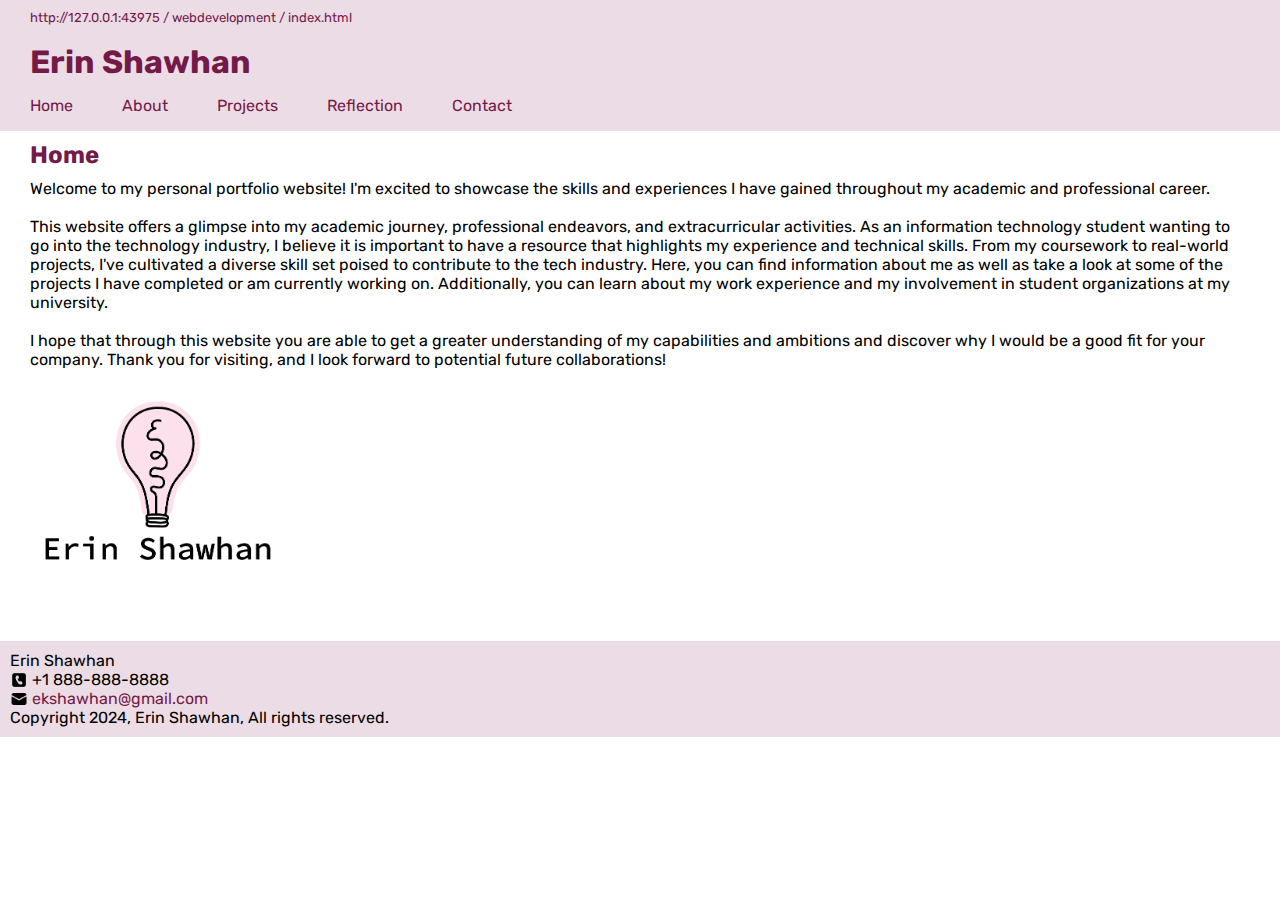
<file: webdevelopment/index.html>
<!DOCTYPE html>
<html lang="en-US">
    <head>
    <!--
    Title: Home Page
    Use: Provide an introduction to the website for users
    Author: Erin Shawhan
    School/Term: University of Missouri - Spring 2024
    Developed: 5/3/24
    Tested: 5/3/24
    -->
        <meta charset="utf-8">
        <title>Home</title>
        <link rel="stylesheet" href="style.css">
        <link rel="stylesheet" href="nav.css">
        <meta name="viewport" content="width=device-width, initial-scale=1">
        <link rel="icon" href="logo2.png" type="image/x-icon">
    </head>
    <body>
        <div class="breadcrumbs">
            <SCRIPT LANGUAGE="JavaScript">
                //Bread crumb script - Kevin Lynn Brown
                //Duplicate directory names bug fix by JavaScriptKit.com
                //Visit JavaScript Kit (http://javascriptkit.com) for script
                
                var path = "";
                var href = document.location.href;
                var s = href.split("/");
                for (var i=2;i<(s.length-1);i++) {
                path+="<A HREF=\""+href.substring(0,href.indexOf("/"+s[i])+s[i].length+1)+"/\">"+s[i]+"</A> / ";
                }
                i=s.length-1;
                path+="<A HREF=\""+href.substring(0,href.indexOf(s[i])+s[i].length)+"\">"+s[i]+"</A>";
                var url = window.location.protocol + "//" + path;
                document.writeln(url);
            </script>
        </div>
        <div class="head">
            <header>
                <h1 class="title">Erin Shawhan</h1>
            </header>
            <input type="checkbox" id="menu-toggle">
            <label for="menu-toggle" id="menu-icon">&#9776;</label>
            <nav id="menu">
                <ul>
                    <li><a href="index.html">Home</a></li>
                    <li><a href="about.html">About</a></li>
                    <li><a href="projects.html">Projects</a>
                    <ul>
                        <li class="dropdown"><a href="projects.html#game">Game</a></li>
                        <li class="dropdown"><a href="projects.html#poster">Poster</a></li>
                        <li class="dropdown"><a href="projects.html#animation">Animation</a></li>
                    </ul>
                    </li>
                    <li><a href="reflection.html">Reflection</a></li>
                    <li><a href="contact.html">Contact</a></li>
                </ul>
            </nav>
        </div>
        <main>
                <h2 class="home-title">Home</h2>
                <p class="home-paragraph">
                    Welcome to my personal portfolio website! I'm excited to showcase 
                    the skills and experiences I have gained throughout my academic and 
                    professional career.<br><br>This website offers a glimpse into my academic 
                    journey, professional endeavors, and extracurricular activities. As 
                    an information technology student wanting to go into the technology 
                    industry, I believe it is important to have a resource that 
                    highlights my experience and technical skills. From my coursework 
                    to real-world projects, I've cultivated a diverse skill set poised 
                    to contribute to the tech industry. Here, you can find information 
                    about me as well as take a look at some of the projects I have 
                    completed or am currently working on. Additionally, you can learn 
                    about my work experience and my involvement in student organizations 
                    at my university.<br><br>I hope that through this website you are able to 
                    get a greater understanding of my capabilities and ambitions and 
                    discover why I would be a good fit for your company. Thank you for 
                    visiting, and I look forward to potential future collaborations!
                </p>
                <br>
                <img src="logo-with-name.png" width="280" height="160" class="logo" alt="personal logo">
        </main>
        <footer>
            <p>Erin Shawhan<br>
                <img class="icon" src="icons8-call-squared-48.png" alt="" height="18" width="18">
                +1 888-888-8888<br>
                <img class="icon" src="icons8-email-48.png" alt="" height="18" width="18">
            <a href="mailto:ekshawhan@gmail.com">ekshawhan@gmail.com</a><br>
            Copyright 2024, Erin Shawhan, All rights reserved.</p>
        </footer>
    </body>
</html>
</file>
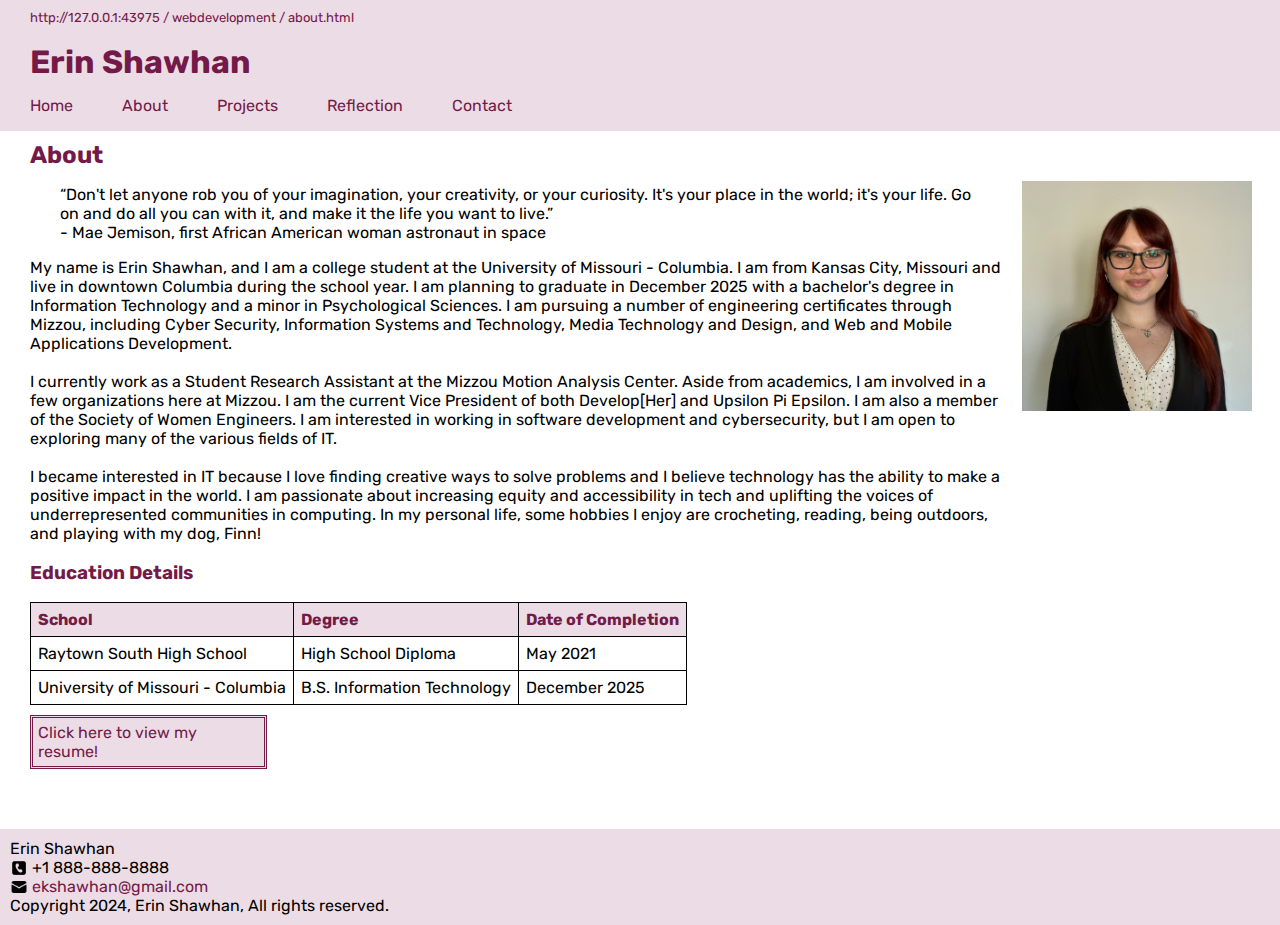
<file: webdevelopment/about.html>
<!DOCTYPE html>
<html lang="en-US">
    <head>
        <!--
        Title: About Page
        Use: Introduce myself
        Author: Erin Shawhan
        School/Term: University of Missouri - Spring 2024
        Developed: 5/3/24
        Tested: 5/3/24
        -->
        <meta charset="utf-8">
        <meta http-equiv="X-UA-Compatible" content="IE=edge">
        <title>About</title>
        <meta name="viewport" content="width=device-width, initial-scale=1">
        <link rel="stylesheet" href="style.css">
        <link rel="stylesheet" href="nav.css">
        <link rel="icon" href="logo2.png" type="image/x-icon">
    </head>
    <body>
        <div class="breadcrumbs">
            <SCRIPT LANGUAGE="JavaScript">
                //Bread crumb script - Kevin Lynn Brown
                //Duplicate directory names bug fix by JavaScriptKit.com
                //Visit JavaScript Kit (http://javascriptkit.com) for script
                
                var path = "";
                var href = document.location.href;
                var s = href.split("/");
                for (var i=2;i<(s.length-1);i++) {
                path+="<A HREF=\""+href.substring(0,href.indexOf("/"+s[i])+s[i].length+1)+"/\">"+s[i]+"</A> / ";
                }
                i=s.length-1;
                path+="<A HREF=\""+href.substring(0,href.indexOf(s[i])+s[i].length)+"\">"+s[i]+"</A>";
                var url = window.location.protocol + "//" + path;
                document.writeln(url);
            </script>
        </div>
        <div class="head">
            <header>
                <h1 class="title">Erin Shawhan</h1>
            </header>
            <input type="checkbox" id="menu-toggle">
            <label for="menu-toggle" id="menu-icon">&#9776;</label>
            <nav id="menu">
                <ul>
                    <li><a href="index.html">Home</a></li>
                    <li><a href="about.html">About</a></li>
                    <li><a href="projects.html">Projects</a>
                    <ul>
                        <li class="dropdown"><a href="projects.html#game">Game</a></li>
                        <li class="dropdown"><a href="projects.html#poster">Poster</a></li>
                        <li class="dropdown"><a href="projects.html#animation">Animation</a></li>
                    </ul>
                    </li>
                    <li><a href="reflection.html">Reflection</a></li>
                    <li><a href="contact.html">Contact</a></li>
                </ul>
            </nav>
        </div>
        <main>
            <div class="about-container">
                <div class="about-text">
                    <h2>About</h2>
                    <blockquote cite="https://yourstory.com/herstory/2019/11/inspirational-quotes-women-stemm-sheryl-sandberg">
                        “Don't let anyone rob you of your imagination, your creativity, or your 
                        curiosity. It's your place in the world; it's your life. Go on and do all 
                        you can with it, and make it the life you want to live.”  <br>- Mae Jemison, 
                        first African American woman astronaut in space
                    </blockquote>
                    <p>My name is Erin Shawhan, and I am a college student at the 
                        University of Missouri - Columbia. I am from Kansas City, Missouri and live 
                        in downtown Columbia during the school year. I am planning to 
                        graduate in December 2025 with a bachelor's degree in Information 
                        Technology and a minor in Psychological Sciences. I am pursuing 
                        a number of engineering certificates through Mizzou, including Cyber Security, 
                        Information Systems and Technology, Media Technology and Design, 
                        and Web and Mobile Applications Development.<br><br>I currently work as 
                        a Student Research Assistant at the Mizzou Motion Analysis Center. 
                        Aside from academics, I am involved in a few organizations here at 
                        Mizzou. I am the current Vice President of both Develop[Her] and 
                        Upsilon Pi Epsilon. I am also a member of the Society of Women 
                        Engineers. I am interested in working in software development and 
                        cybersecurity, but I am open to exploring many of the various fields 
                        of IT.<br><br>I became interested in IT because I love finding creative 
                        ways to solve problems and I believe technology has the ability to 
                        make a positive impact in the world. I am passionate about 
                        increasing equity and accessibility in tech and uplifting the 
                        voices of underrepresented communities in computing. In my personal 
                        life, some hobbies I enjoy are crocheting, reading, being outdoors, and playing with my dog, 
                        Finn!
                    </p>
                    <h3>Education Details</h3>
                    <table>
                        <tr>
                            <th>School</th>
                            <th>Degree</th>
                            <th>Date of Completion</th>
                        </tr>
                        <tr>
                            <td>Raytown South High School</td>
                            <td>High School Diploma</td>
                            <td>May 2021</td>
                        </tr>
                        <tr>
                            <td>University of Missouri - Columbia</td>
                            <td>B.S. Information Technology</td>
                            <td>December 2025</td>
                        </tr>
                    </table>
                    <div class="resume">
                        <a href="resume.pdf" target="_blank">Click here to view my resume!</a>
                    </div>
                </div>
                <div class="about-media">
                    <img src="headshot.jpg" alt="" class="photo-of-me" width="230" height="230"><br>
                    <iframe class="video-resume" width="560" height="315" src="https://www.youtube.com/embed/NOb4KvEsiLU?si=GkOu9vaC4Pfd_yUj" title="YouTube video player" allow="accelerometer; autoplay; clipboard-write; encrypted-media; gyroscope; picture-in-picture; web-share" allowfullscreen></iframe>
                </div>
            </div>
            <div class="education-details">
                <p><b>Education Details</b></p>
                <ul class="ed-list">
                    <li>University of Missouri - Columbia</li>
                    <li>Graduating May 2025</li>
                    <li>BS in Information Technology</li>
                    <li>Minor in Psychological Sciences</li>
                </ul>
            </div>
        </main>
        <footer>
            <p>Erin Shawhan<br>
                <img class="icon" src="icons8-call-squared-48.png" alt="" height="18" width="18">
                +1 888-888-8888<br>
                <img class="icon" src="icons8-email-48.png" alt="" height="18" width="18">
            <a href="mailto:ekshawhan@gmail.com">ekshawhan@gmail.com</a><br>
            Copyright 2024, Erin Shawhan, All rights reserved.</p>
        </footer>
    </body>
</html>
</file>
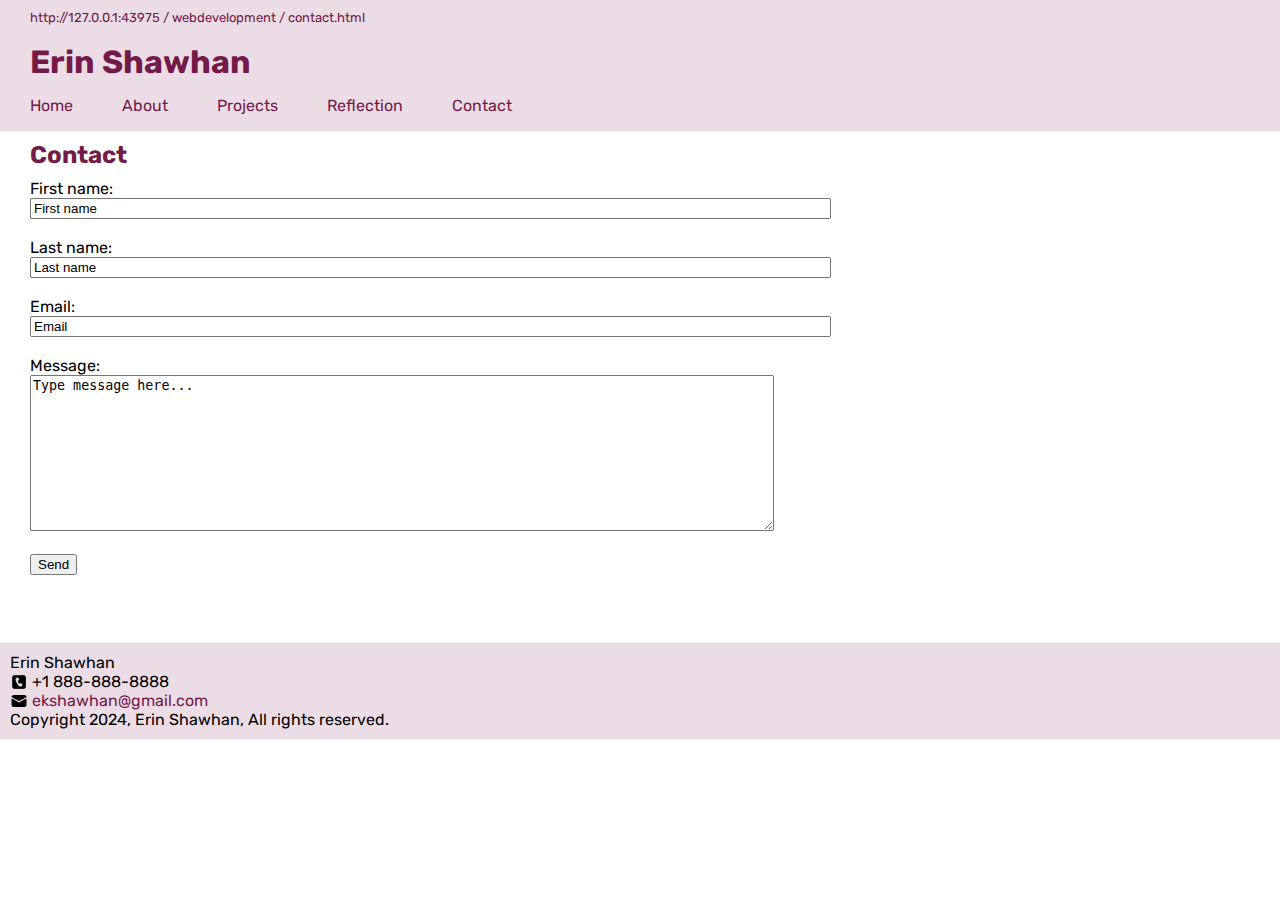
<file: webdevelopment/contact.html>
<!DOCTYPE html>
<html lang="en-US">
    <head>
    <!--
    Title: Home Page
    Use: Provide an introduction to the website for users
    Author: Erin Shawhan
    School/Term: University of Missouri - Spring 2024
    Developed: 5/3/24
    Tested: 5/3/24
    -->
        <meta charset="utf-8">
        <title>Contact</title>
        <link rel="stylesheet" href="style.css">
        <link rel="stylesheet" href="nav.css">
        <meta name="viewport" content="width=device-width, initial-scale=1">
        <link rel="icon" href="logo2.png" type="image/x-icon">
    </head>
    <body>
        <div class="breadcrumbs">
            <SCRIPT LANGUAGE="JavaScript">
                //Bread crumb script - Kevin Lynn Brown
                //Duplicate directory names bug fix by JavaScriptKit.com
                //Visit JavaScript Kit (http://javascriptkit.com) for script
                
                var path = "";
                var href = document.location.href;
                var s = href.split("/");
                for (var i=2;i<(s.length-1);i++) {
                path+="<A HREF=\""+href.substring(0,href.indexOf("/"+s[i])+s[i].length+1)+"/\">"+s[i]+"</A> / ";
                }
                i=s.length-1;
                path+="<A HREF=\""+href.substring(0,href.indexOf(s[i])+s[i].length)+"\">"+s[i]+"</A>";
                var url = window.location.protocol + "//" + path;
                document.writeln(url);
            </script>
        </div>
        <div class="head">
            <header>
                <h1 class="title">Erin Shawhan</h1>
            </header>
            <input type="checkbox" id="menu-toggle">
            <label for="menu-toggle" id="menu-icon">&#9776;</label>
            <nav id="menu">
                <ul>
                    <li><a href="index.html">Home</a></li>
                    <li><a href="about.html">About</a></li>
                    <li><a href="projects.html">Projects</a>
                    <ul>
                        <li class="dropdown"><a href="projects.html#game">Game</a></li>
                        <li class="dropdown"><a href="projects.html#poster">Poster</a></li>
                        <li class="dropdown"><a href="projects.html#animation">Animation</a></li>
                    </ul>
                    </li>
                    <li><a href="reflection.html">Reflection</a></li>
                    <li><a href="contact.html">Contact</a></li>
                </ul>
            </nav>
        </div>
        <main>
            <h2 class="contact">Contact</h2>
            <form action="mailto:ekshawhan@gmail.com?subject=Portfolio&nbsp;Website&nbsp;Contact" method="post" enctype="multipart/form-data">
                <label for="first-name">First name:</label><br>
                <input type="text" name="first-name" id="first-name" size="97" value="First name" required><br><br>
                <label for="last-name">Last name:</label><br>
                <input type="text" name="last-name" id="last-name" size="97" value="Last name" required><br><br>
                <label for="email">Email:</label><br>
                <input type="email" name="email" id="email" size="97" value="Email" required><br><br>
                <label for="message">Message:</label><br>
                <textarea name="message" id="Message" cols="90" rows="10">Type message here...</textarea required><br><br>
                <input type="submit" value="Send">
            </form><br><br>
        </main>
        <footer>
            <p>Erin Shawhan<br>
                <img class="icon" src="icons8-call-squared-48.png" alt="" height="18" width="18">
                +1 888-888-8888<br>
                <img class="icon" src="icons8-email-48.png" alt="" height="18" width="18">
            <a href="mailto:ekshawhan@gmail.com">ekshawhan@gmail.com</a><br>
            Copyright 2024, Erin Shawhan, All rights reserved.</p>
        </footer>
    </body>
</html>
</file>
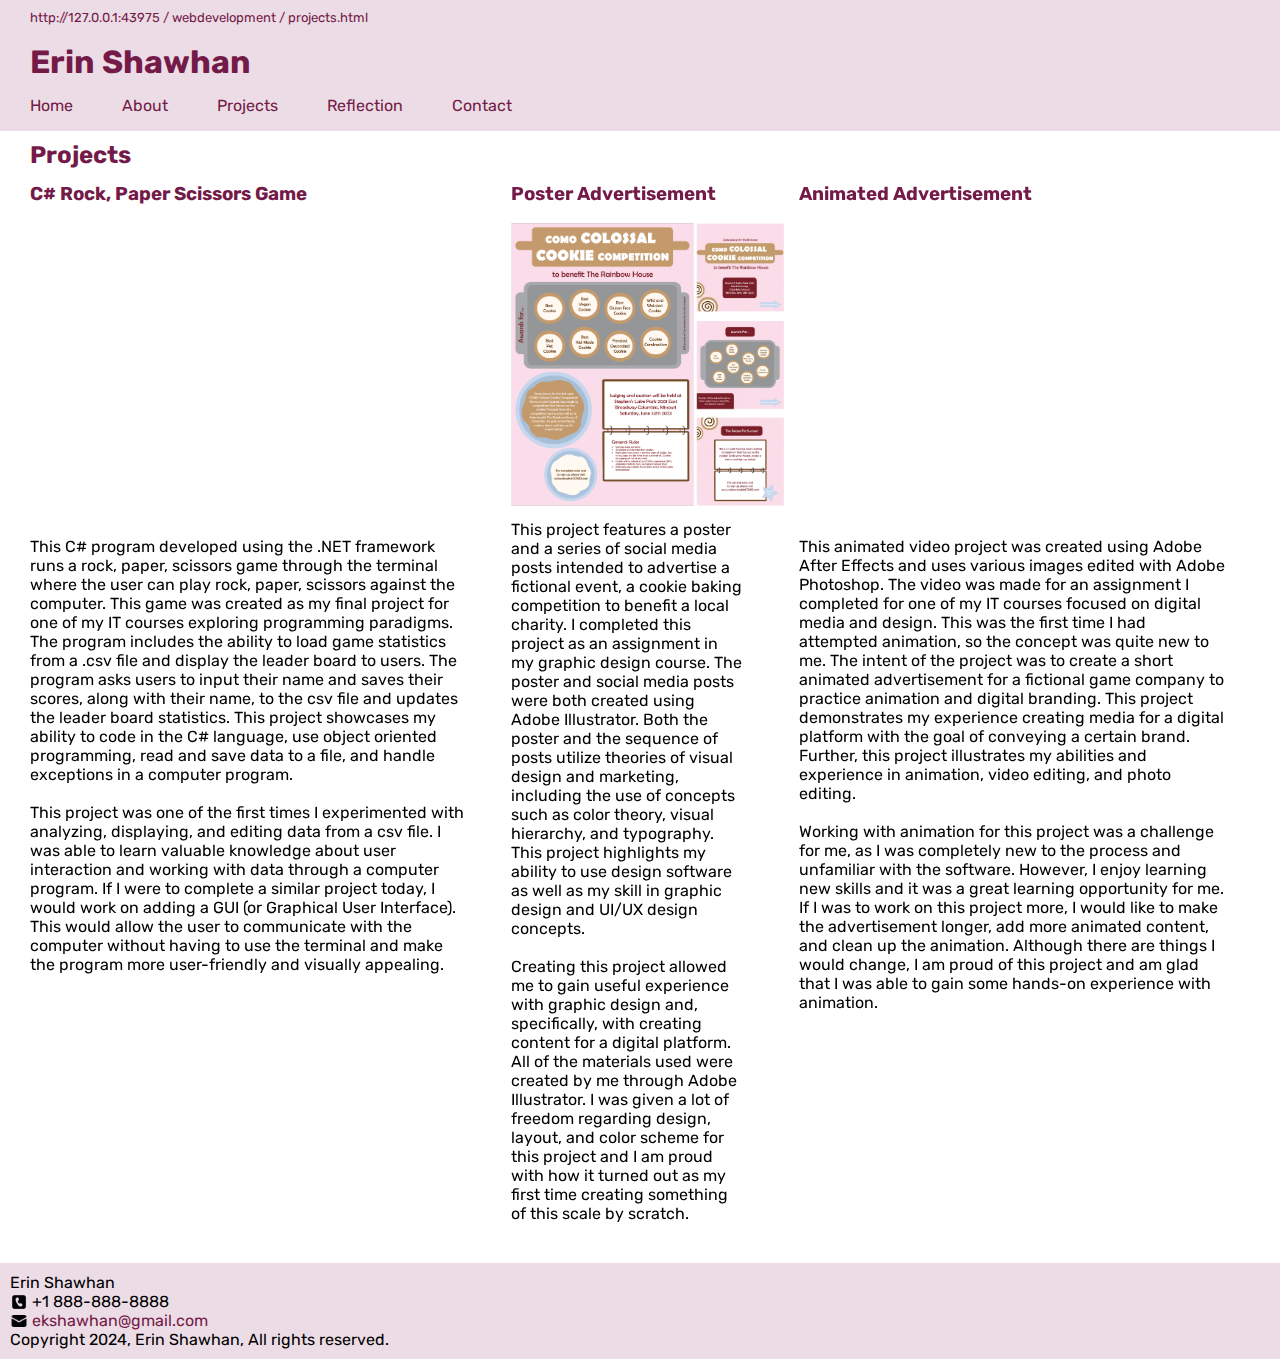
<file: webdevelopment/projects.html>
<!DOCTYPE html>
<html lang="en-US">
    <head>
        <!--
        Title: Project Page
        Use: Presenting past projects/experience
        Author: Erin Shawhan
        School/Term: University of Missouri - Spring 2024
        Developed: 5/3/24
        Tested: 5/3/24
        -->
        <meta charset="utf-8">
        <title>Projects</title>
        <link rel="stylesheet" href="style.css">
        <link rel="stylesheet" href="nav.css">
        <meta name="viewport" content="width=device-width, initial-scale=1">
        <link rel="icon" href="logo2.png" type="image/x-icon">
    </head>
    <body>
        <div class="breadcrumbs">
            <SCRIPT LANGUAGE="JavaScript">
                //Bread crumb script - Kevin Lynn Brown
                //Duplicate directory names bug fix by JavaScriptKit.com
                //Visit JavaScript Kit (http://javascriptkit.com) for script
                
                var path = "";
                var href = document.location.href;
                var s = href.split("/");
                for (var i=2;i<(s.length-1);i++) {
                path+="<A HREF=\""+href.substring(0,href.indexOf("/"+s[i])+s[i].length+1)+"/\">"+s[i]+"</A> / ";
                }
                i=s.length-1;
                path+="<A HREF=\""+href.substring(0,href.indexOf(s[i])+s[i].length)+"\">"+s[i]+"</A>";
                var url = window.location.protocol + "//" + path;
                document.writeln(url);
            </script>
        </div>
        <div class="head">
            <header>
                <h1 class="title">Erin Shawhan</h1>
            </header>
            <input type="checkbox" id="menu-toggle">
            <label for="menu-toggle" id="menu-icon">&#9776;</label>
            <nav id="menu">
                <ul>
                    <li><a href="index.html">Home</a></li>
                    <li><a href="about.html">About</a></li>
                    <li><a href="projects.html">Projects</a>
                    <ul>
                        <li class="dropdown"><a href="projects.html#game">Game</a></li>
                        <li class="dropdown"><a href="projects.html#poster">Poster</a></li>
                        <li class="dropdown"><a href="projects.html#animation">Animation</a></li>
                    </ul>
                    </li>
                    <li><a href="reflection.html">Reflection</a></li>
                    <li><a href="contact.html">Contact</a></li>
                </ul>
            </nav>
        </div>
        <main>
            <h2 class="proj-title">Projects</h2>
            <div class="project-container">
                <div id="game">
                    <h3 class="heading1">C# Rock, Paper Scissors Game</h3>
                    <iframe class="media1" width="533" height="300" src="https://www.youtube.com/embed/e0qRDLxmEgo?si=KePy6bMD2VWEKVQA" title="YouTube video player" allow="accelerometer; autoplay; clipboard-write; encrypted-media; gyroscope; picture-in-picture; web-share" referrerpolicy="strict-origin-when-cross-origin" allowfullscreen></iframe>
                    <p class="p1">This C# program developed using the .NET framework runs a rock, paper, scissors game through the terminal where the user can play rock, paper, scissors against the computer. This game was created as my final project for one of my IT courses exploring programming paradigms. The program includes the ability to load game statistics from a .csv file and display the leader board to users. The program asks users to input their name and saves their scores, along with their name, to the csv file and updates the leader board statistics. This project showcases my ability to code in the C# language, use object oriented programming, read and save data to a file, and handle exceptions in a computer program.<br><br>This project was one of the first times I experimented with analyzing, displaying, and editing data from a csv file. I was able to learn valuable knowledge about user interaction and working with data through a computer program. If I were to complete a similar project today, I would work on adding a GUI (or Graphical User Interface). This would allow the user to communicate with the computer without having to use the terminal and make the program more user-friendly and visually appealing.</p>
                </div>
                <div id="poster">
                    <h3 class="heading2">Poster Advertisement</h3>
                    <img class="media2" width="300" height="310" src="poster.png" alt="">
                    <p class="p2">This project features a poster and a series of social media posts intended to advertise a fictional event, a cookie baking competition to benefit a local charity. I completed this project as an assignment in my graphic design course. The poster and social media posts were both created using Adobe Illustrator. Both the poster and the sequence of posts utilize theories of visual design and marketing, including the use of concepts such as color theory, visual hierarchy, and typography. This project highlights my ability to use design software as well as my skill in graphic design and UI/UX design concepts.<br><br>Creating this project allowed me to gain useful experience with graphic design and, specifically, with creating content for a digital platform. All of the materials used were created by me through Adobe Illustrator. I was given a lot of freedom regarding design, layout, and color scheme for this project and I am proud with how it turned out as my first time creating something of this scale by scratch.</p>
                </div>
                <div id="animation">
                    <h3 class="heading3">Animated Advertisement</h3>
                    <iframe class="media3" width="533" height="300" src="https://www.youtube.com/embed/Jq1WpzOMCew?si=tyFAKuAkkV9zAbl6" title="YouTube video player" allow="accelerometer; autoplay; clipboard-write; encrypted-media; gyroscope; picture-in-picture; web-share" referrerpolicy="strict-origin-when-cross-origin" allowfullscreen></iframe>
                    <p class="p3">This animated video project was created using Adobe After Effects and uses various images edited with Adobe Photoshop. The video was made for an assignment I completed for one of my IT courses focused on digital media and design. This was the first time I had attempted animation, so the concept was quite new to me. The intent of the project was to create a short animated advertisement for a fictional game company to practice animation and digital branding. This project demonstrates my experience creating media for a digital platform with the goal of conveying a certain brand. Further, this project illustrates my abilities and experience in animation, video editing, and photo editing.<br><br>Working with animation for this project was a challenge for me, as I was completely new to the process and unfamiliar with the software. However, I enjoy learning new skills and it was a great learning opportunity for me. If I was to work on this project more, I would like to make the advertisement longer, add more animated content, and clean up the animation. Although there are things I would change, I am proud of this project and am glad that I was able to gain some hands-on experience with animation.</p>
                </div>
            </div>
        </main>
        <footer>
            <p>Erin Shawhan<br>
                <img class="icon" src="icons8-call-squared-48.png" alt="" height="18" width="18">
                +1 888-888-8888<br>
                <img class="icon" src="icons8-email-48.png" alt="" height="18" width="18">
            <a href="mailto:ekshawhan@gmail.com">ekshawhan@gmail.com</a><br>
            Copyright 2024, Erin Shawhan, All rights reserved.</p>
        </footer>
    </body>
</html>
</file>
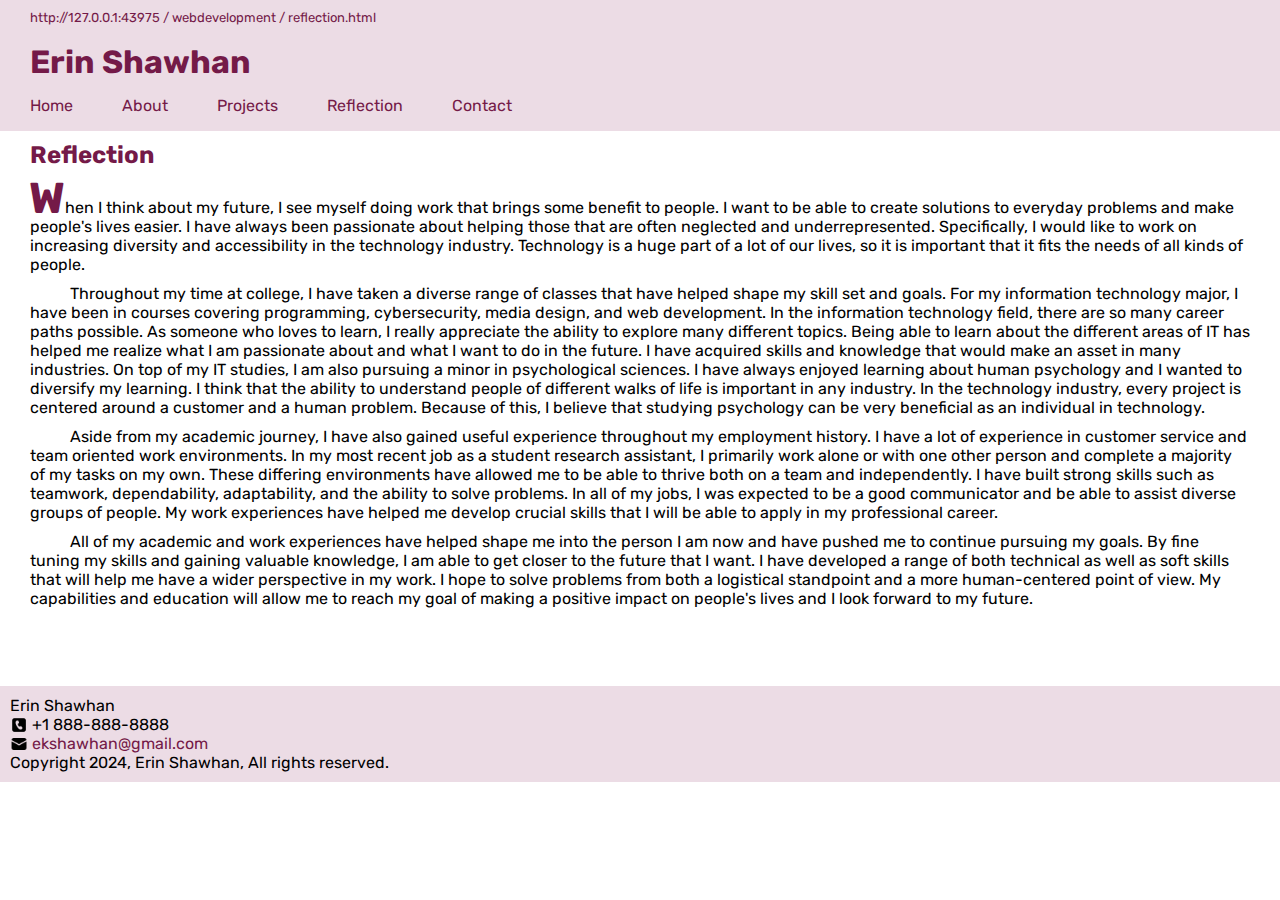
<file: webdevelopment/reflection.html>
<!DOCTYPE html>
<html lang="en-US">
    <head>
        <!--
        Title: Reflection Page
        Use: Reflect on professional and academic career, talk about career goals
        Author: Erin Shawhan
        School/Term: University of Missouri - Spring 2024
        Developed: 5/3/24
        Tested: 5/3/24
        -->
        <meta charset="utf-8">
        <title>Reflection</title>
        <link rel="stylesheet" href="style.css">
        <link rel="stylesheet" href="nav.css">
        <meta name="viewport" content="width=device-width, initial-scale=1">
        <link rel="icon" href="logo2.png" type="image/x-icon">
    </head>
    <body>
        <div class="breadcrumbs">
            <SCRIPT LANGUAGE="JavaScript">
                //Bread crumb script - Kevin Lynn Brown
                //Duplicate directory names bug fix by JavaScriptKit.com
                //Visit JavaScript Kit (http://javascriptkit.com) for script
                
                var path = "";
                var href = document.location.href;
                var s = href.split("/");
                for (var i=2;i<(s.length-1);i++) {
                path+="<A HREF=\""+href.substring(0,href.indexOf("/"+s[i])+s[i].length+1)+"/\">"+s[i]+"</A> / ";
                }
                i=s.length-1;
                path+="<A HREF=\""+href.substring(0,href.indexOf(s[i])+s[i].length)+"\">"+s[i]+"</A>";
                var url = window.location.protocol + "//" + path;
                document.writeln(url);
            </script>
        </div>
        <div class="head">
            <header>
                <h1 class="title">Erin Shawhan</h1>
            </header>
            <input type="checkbox" id="menu-toggle">
            <label for="menu-toggle" id="menu-icon">&#9776;</label>
            <nav id="menu">
                <ul>
                    <li><a href="index.html">Home</a></li>
                    <li><a href="about.html">About</a></li>
                    <li><a href="projects.html">Projects</a>
                    <ul>
                        <li class="dropdown"><a href="projects.html#game">Game</a></li>
                        <li class="dropdown"><a href="projects.html#poster">Poster</a></li>
                        <li class="dropdown"><a href="projects.html#animation">Animation</a></li>
                    </ul>
                    </li>
                    <li><a href="reflection.html">Reflection</a></li>
                    <li><a href="contact.html">Contact</a></li>
                </ul>
            </nav>
        </div>
        <main>
            <div class="reflection-container">
                <h2 class="reflection-title">Reflection</h2>
                <div class="refleciton-paragraph">
                    <p class="first">
                        When I think about my future, I see myself doing work that brings some benefit to people. 
                        I want to be able to create solutions to everyday problems and make people's lives easier. 
                        I have always been passionate about helping those that are often neglected and underrepresented. 
                        Specifically, I would like to work on increasing diversity and accessibility in the technology industry. 
                        Technology is a huge part of a lot of our lives, so it is important that it fits the needs of all kinds of people. 
                    </p>
                    <p class="indent">
                        Throughout my time at college, I have taken a diverse range of classes that have helped shape my skill set and goals. 
                        For my information technology major, I have been in courses covering programming, cybersecurity, media design, and web development. 
                        In the information technology field, there are so many career paths possible. 
                        As someone who loves to learn, I really appreciate the ability to explore many different topics. 
                        Being able to learn about the different areas of IT has helped me realize what I am passionate about and what I want to do in the future. 
                        I have acquired skills and knowledge that would make an asset in many industries. 
                        On top of my IT studies, I am also pursuing a minor in psychological sciences. 
                        I have always enjoyed learning about human psychology and I wanted to diversify my learning. 
                        I think that the ability to understand people of different walks of life is important in any industry. 
                        In the technology industry, every project is centered around a customer and a human problem. 
                        Because of this, I believe that studying psychology can be very beneficial as an individual in technology.
                    </p>
                    <p class="indent">
                        Aside from my academic journey, I have also gained useful experience throughout my employment history. 
                        I have a lot of experience in customer service and team oriented work environments. 
                        In my most recent job as a student research assistant, I primarily work alone or with one other person and complete a majority of my tasks on my own. 
                        These differing environments have allowed me to be able to thrive both on a team and independently. 
                        I have built strong skills such as teamwork, dependability, adaptability, and the ability to solve problems. 
                        In all of my jobs, I was expected to be a good communicator and be able to assist diverse groups of people. 
                        My work experiences have helped me develop crucial skills that I will be able to apply in my professional career. 
                    </p>
                    <p class="indent">
                        All of my academic and work experiences have helped shape me into the person I am now and have pushed me to continue pursuing my goals. 
                        By fine tuning my skills and gaining valuable knowledge, I am able to get closer to the future that I want. 
                        I have developed a range of both technical as well as soft skills that will help me have a wider perspective in my work. 
                        I hope to solve problems from both a logistical standpoint and a more human-centered point of view. 
                        My capabilities and education will allow me to reach my goal of making a positive impact on people's lives and I look forward to my future. 
                    </p><br><br>
                </div>
            </div>
        </main>
        <footer>
            <p>Erin Shawhan<br>
                <img class="icon" src="icons8-call-squared-48.png" alt="" height="18" width="18">
                +1 888-888-8888<br>
                <img class="icon" src="icons8-email-48.png" alt="" height="18" width="18">
            <a href="mailto:ekshawhan@gmail.com">ekshawhan@gmail.com</a><br>
            Copyright 2024, Erin Shawhan, All rights reserved.</p>
        </footer>
    </body>
</html>
</file>
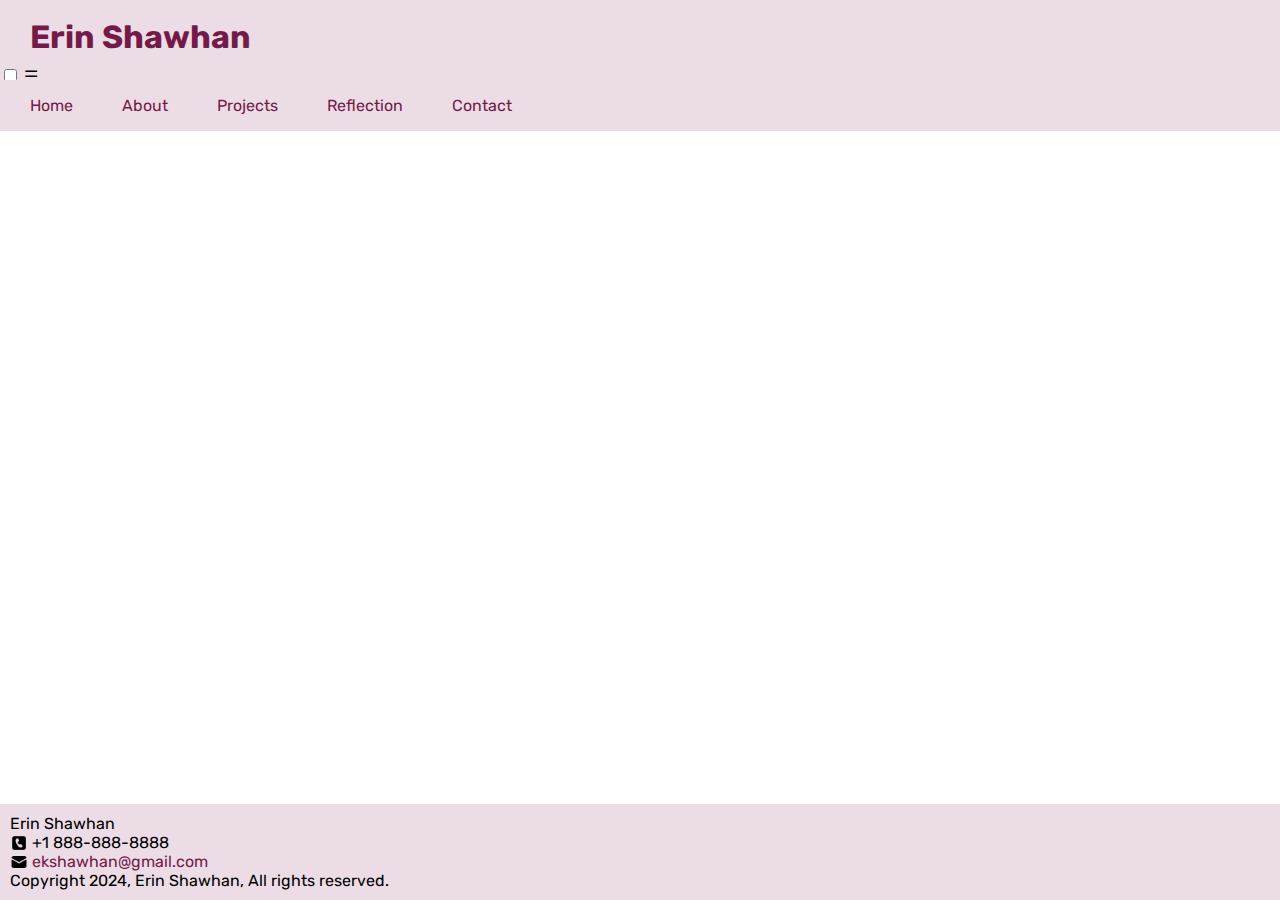
<file: webdevelopment/Shawhan_Template.html>
<!DOCTYPE html>
<html lang="en-US">
    <head>
    <!--
    Title: Home Page
    Use: Provide an introduction to the website for users
    Author: Erin Shawhan
    School/Term: University of Missouri - Spring 2024
    Developed: 4/18/24
    Tested: 4/18/24
    -->
        <meta charset="utf-8">
        <title>Home</title>
        <link rel="stylesheet" href="style.css">
        <link rel="stylesheet" href="nav.css">
        <meta name="viewport" content="width=device-width, initial-scale=1">
        <link rel="icon" href="logo2.png" type="image/x-icon">
    </head>
    <body>
        <div class="head">
            <header>
                <h1 class="title">Erin Shawhan</h1>
            </header>
            <input type="checkbox" id="menu-toggle">
            <label for="menu-toggle" id="menu-icon">&#9776;</label>
            <nav id="menu">
                <ul>
                    <li><a href="index.html">Home</a></li>
                    <li><a href="about.html">About</a></li>
                    <li><a href="projects.html">Projects</a>
                    <ul>
                        <li class="dropdown"><a href="projects.html#game">Game</a></li>
                        <li class="dropdown"><a href="projects.html#poster">Poster</a></li>
                        <li class="dropdown"><a href="projects.html#animation">Animation</a></li>
                    </ul>
                    </li>
                    <li><a href="reflection.html">Reflection</a></li>
                    <li><a href="#contact.html">Contact</a></li>
                </ul>
            </nav>
        </div>
        <main>
        </main>
        <footer class="footer1">
            <p>Erin Shawhan<br>
                <img class="icon" src="icons8-call-squared-48.png" alt="" height="18px" width="18px">
                +1 888-888-8888<br>
                <img class="icon" src="icons8-email-48.png" alt="" height="18px" width="18px">
            <a href="mailto:ekshawhan@gmail.com">ekshawhan@gmail.com</a><br>
            Copyright 2024, Erin Shawhan, All rights reserved.</p>
        </footer>
    </body>
</html>
</file>
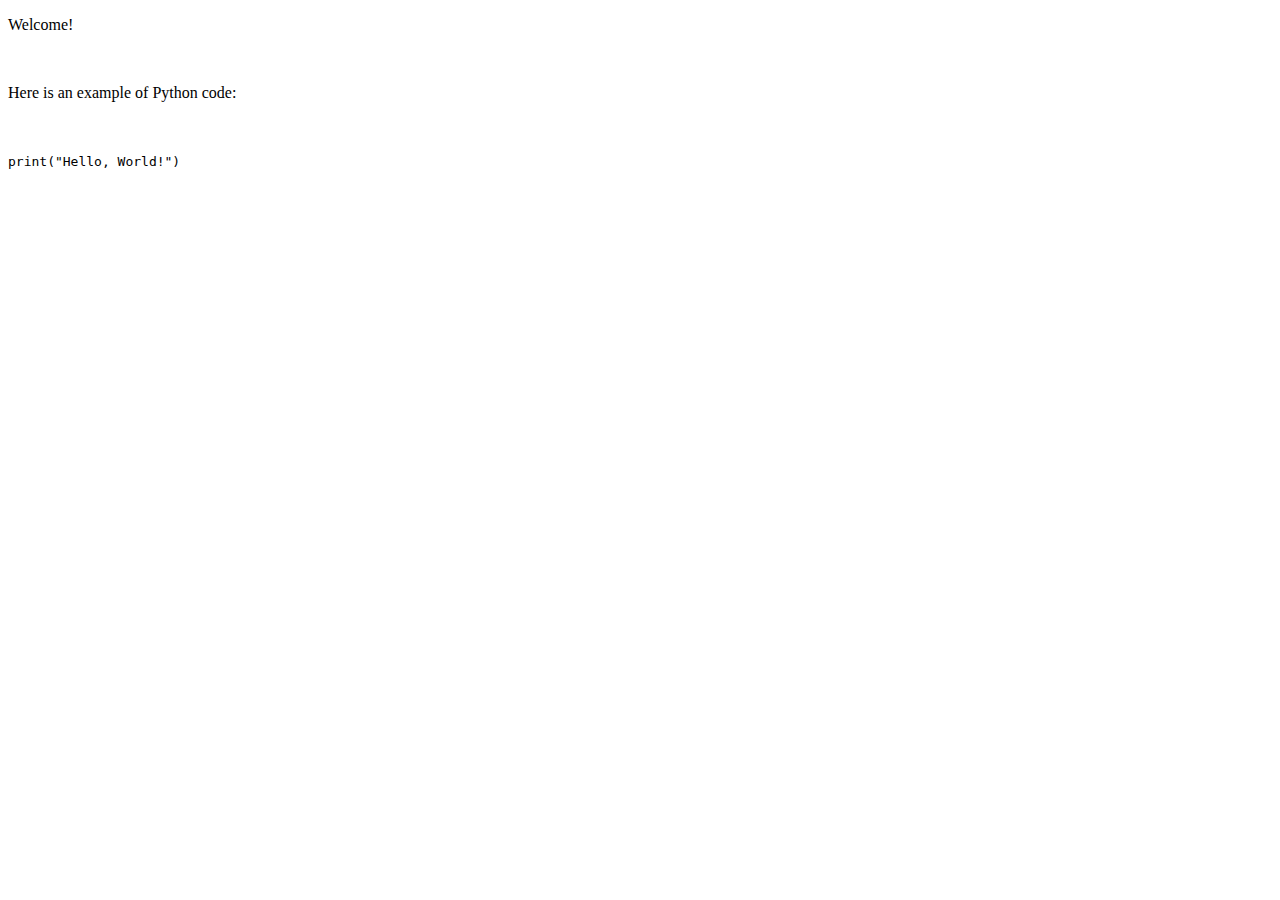
<file: webdevelopment/test.html>
<!-- <!DOCTYPE html>
<html>
    
    <head>
        <meta charset="utf-8">
       <title>Finding Your URL</title>
        <meta name="description" content="Finding your URL in GitHub">
    </head>
    <body>
        
        <h1>Finding your URL</h1>
        <h2>If you have uploaded this file correctly, you will see this text in your browser as a heading-level 2.</h2>
        
        <p>
            Starting with the next workshops you will be able to create your own webpages.
        </p>
        
    
    </body>
</html> -->

<!DOCTYPE html>
<html lang="en">
<head>
    <meta charset="UTF-8">
    <meta name="viewport" content="width=device-width, initial-scale=1.0">
    <title>Test</title>
</head>
<body>
    <p>Welcome!</p><br>
    <p>Here is an example of Python code:</p><br>
    <p><code>print("Hello, World!")</code></p>
</body>
</html>
</file>
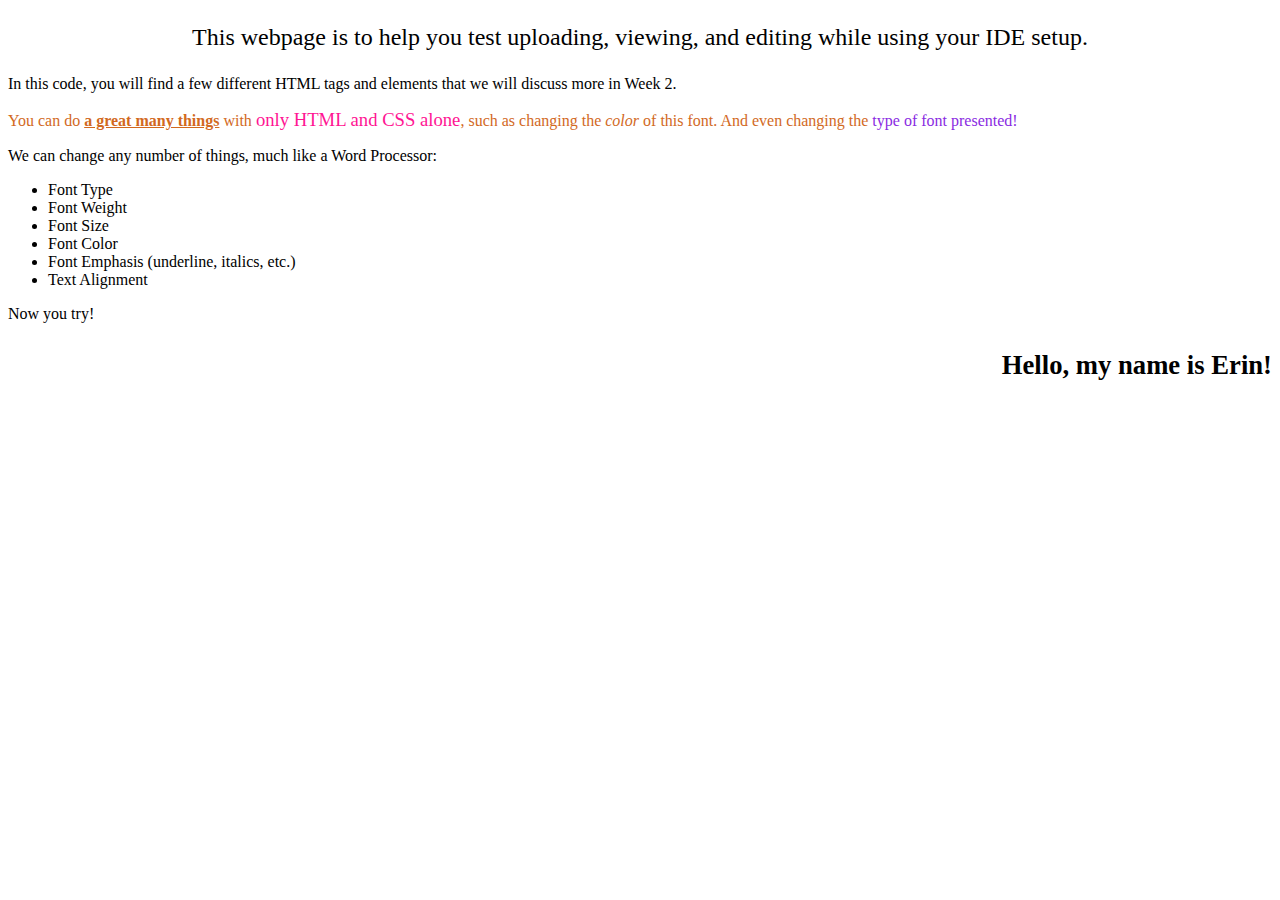
<file: webdevelopment/webpageTest.html>
<!DOCTYPE html>
<html lang="en-US">
<head>
    <title>testing your website</title>
    <meta charset="utf-8">
</head>
<body>
<p style="text-align: center; font-size: 18pt;">This webpage is to help you test uploading, viewing, and editing while using your IDE setup.</p>
    
<p>In this code, you will find a few different HTML tags and elements that we will discuss more in Week 2.</p>
    <p style="color:chocolate;">You can do <span style="font-weight: 600; text-decoration: underline;"> a great many things</span> with <span style="font-size: 14pt; color: deeppink;">only HTML and CSS alone</span>, such as changing the <em>color</em> of this font. And even changing the <span style="font-family: cursive; color:blueviolet;"> type of font presented!</span></p>
    <p>We can change any number of things, much like a Word Processor:</p>
    <ul>
    <li>Font Type</li>
        <li>Font Weight</li>
        <li>Font Size</li>
        <li>Font Color</li>
        <li>Font Emphasis (underline, italics, etc.)</li>
        <li>Text Alignment</li>
    </ul>
    <p> Now you try! </p>
    <p style="text-align: right; font-weight: bold; font-size: 20pt;">Hello, my name is Erin!</p>
    
</body>
</html>
</file>
<file: webdevelopment/style.css>
h1, h2{
    color: #741a48;
    margin: 10px;
}

.resume{
    padding: 5px;
    width: 221px;
    border-style: double;
    border-color: #741a48;
    background-color: #ecdce5;
    margin-top: 40px;
}

iframe{
    border: none;
}

form{
    margin-left: 10px;
}

h3{
    margin-left: 10px;
    color: #741a48;
}

table{
    border-collapse: collapse;
    margin-left: 10px;
}

td, th{
    border: 1px solid black;
    text-align: left;
    padding: 7px;
}

th{
    background-color: #ecdce5;
    color: #741a48;
}

body{
    margin: 0;
    font-family: rubik, sans-serif;
}

p, .resume{
    margin: 10px;
}

a{
    text-decoration: none;
}

header{
    background-color: #ecdce5;
    top: 0;
    padding-top: 8px;
}

.head{
    background-color: #ecdce5;
}

footer{
    display: block;
    position: absolute;
    width: 100%;
    background-color: #ecdce5;
    margin-top: 30px;
}

.contact{
    padding-top: 10px;
}

.breadcrumbs{
    padding-left: 30px;
    padding-top: 10px;
    background-color: #ecdce5;
    font-size: small;
    color: #741a48;
}

main, header{
    margin-left: 20px;
    margin-right: 20px;
}
main p.first::first-letter {
    initial-letter: 2 1;
    color: #741a48;
    font-weight: bold;
    margin-right: .05em;
}
main p.indent{
    text-indent: 40px;
}

.photo-of-me{
    padding-top: 50px;
    max-width: 100%;
    height: auto;
}
.video-resume{
    width: 230px;
    height: 150px;
}

/* about page */
.about-container{
    display: grid;
    grid-template-columns: 80% 20%;
    grid-template-rows: 20% 60% 20%;
    gap: 10px;
}

/* project page */
.heading1{
    margin-left: 10px;
    padding-right: 10px;
}
.heading2{
    margin-left: 10px;
    padding-right: 10px;
    padding-left: 10px;
}
.heading3{
    margin-left: 10px;
    padding-left: 25px;
}
.media1{
    max-width: 100%;
    margin-left: 10px;
    padding-right: 10px;
}
.media2{
    max-width: 100%;
    height: auto;
    margin-left: 10px;
    padding-right: 10px;
    padding-left: 10px;
}
.media3{
    max-width: 100%;
    margin-left: 10px;
    padding-left: 25px;
}
.p1{
    padding-right: 10px;
}
.p2{
    padding-right: 10px;
    padding-left: 10px;
}
.p3{
    padding-left: 25px;
}
.project-container{
    margin-top: -15px;
    display: grid;
    grid-template-columns: 38% 22% 38%;
    grid-template-rows: 7.5% 52.5% 40%;
}
.proj-title{
    margin-top: 30px;
}

/* reflection page */
.reflection-title{
    margin-top: 30px;
}
.reflectioncontainer{
    display: grid;
    grid-template-columns: 100%;
    grid-template-rows: 10% 90%;
}

.footer1{
    bottom: 0;
}

/* mobile navigation */
@media screen and (max-width: 800px) {
    nav, header {
        float: none;
    }
    header{
        text-align: center;
    }
    nav ul {
        display: none;
    }
    #menu-toggle:checked + label + nav ul {
        display: block;
        margin-top: 45px;
        position: absolute;
        background-color: #ecdce5;
        width: 100%;
        margin-left: -40px;
        padding-bottom: 2px;
    }
    #menu-icon {
        display: inline-block;
        cursor: pointer;
        font-size: 24px;
        padding: 10px;
        margin-top: -18px;
        margin-right: -10px;
        background-color: #ecdce5;
        color: #741a48;
    }
    #menu-toggle {
        display: none;
    }
    nav {
        text-align: left;
    }
    nav ul li {
        display: block;
        border: none;
    }
    #menu-toggle:checked + label + nav ul ul {
        display: none;
    }

    /* about page */
    .about-media{
        margin-top: 20px;
        margin-bottom: 70px;
    }
    .about-container{
        display: grid;
        grid-template-columns: 100%;
        grid-template-rows: 60% 40%;
        gap: 10px;
    }

    /* project page */
    .project-container {
        display: flex;
        flex-direction: column;
    }
    .project-container > * {
        margin-bottom: 20px;
    }
    .heading1, .media1, .p1{
        padding-right: 0;
    }
    .heading2, .media2, .p2{
        padding-left: 0;
        padding-right: 0
    }
    .heading3, .media3, .p3{
        padding-left: 0;
    }
}

@font-face{
    font-family: rubik;
    src: url("Rubik-VariableFont_wght.ttf");
}

.education-details{
    display: none;
}
.ed-list li, .ed-list ul{
    display: block;
    border: none;
}

@media print{
    .about-media, .resume, #menu{
        display: none;
    }
    footer{
        background-color: white;
        bottom: 0;
    }
    h1, h2, a{
        color: black;
    }
    h1{
        margin-top: 30px;
    }
    .education-details{
        display: contents;
    }
}

.icon{
    margin-bottom: -4px;
}

.icon:hover{
    height: 20px;
    width: 20px;
    margin-bottom: -5px;
}

*{
    max-width: 100%;
}

main{
    margin-top: 20px;
}

.logo{
    max-width: 100%;
    height: auto;
    padding-bottom: 40px;
}
.home-title{
    padding-top: 10px;
}
</file>
<file: webdevelopment/nav.css>
nav {
    display: block;
    position: absolute;
    top: 80px;
    background-color: #ecdce5;
    margin-right: -10px;
    width: 100%;
}
    
li{
    list-style-type: none;
    display: inline;
    margin-right: 5px;
    padding-top: 5px;
    padding-bottom: 5px;
    border-color: #741a48;
}

ul a:link {
    text-decoration: none;
    padding: 10px 20px;
}

a{
    color: #741a48;
}
  
li:hover {
    background-color: #ffffff;
    text-decoration: none;
}
    
li > ul {
    display: none
}
    
li:hover ul {
    display: block; 
    position: absolute; 
    left: 197px;
    top: 45px;
    width: 66px;
    background-color:#ecdce5;
    margin:0;
    border: none;
}
    
li:hover ul li a:link {
    margin-top: 10px;
    margin-bottom: -5px;
    color: #741a48;
    display: block;
    padding: 0;
    margin-left: -25px;
    border: none;
}

li.dropdown {
    border: none;
}

ul{
    margin-left: -30px;
}

nav ul ul li:hover{
    text-decoration: underline;
    text-decoration-color: #741a48;
}
</file>
